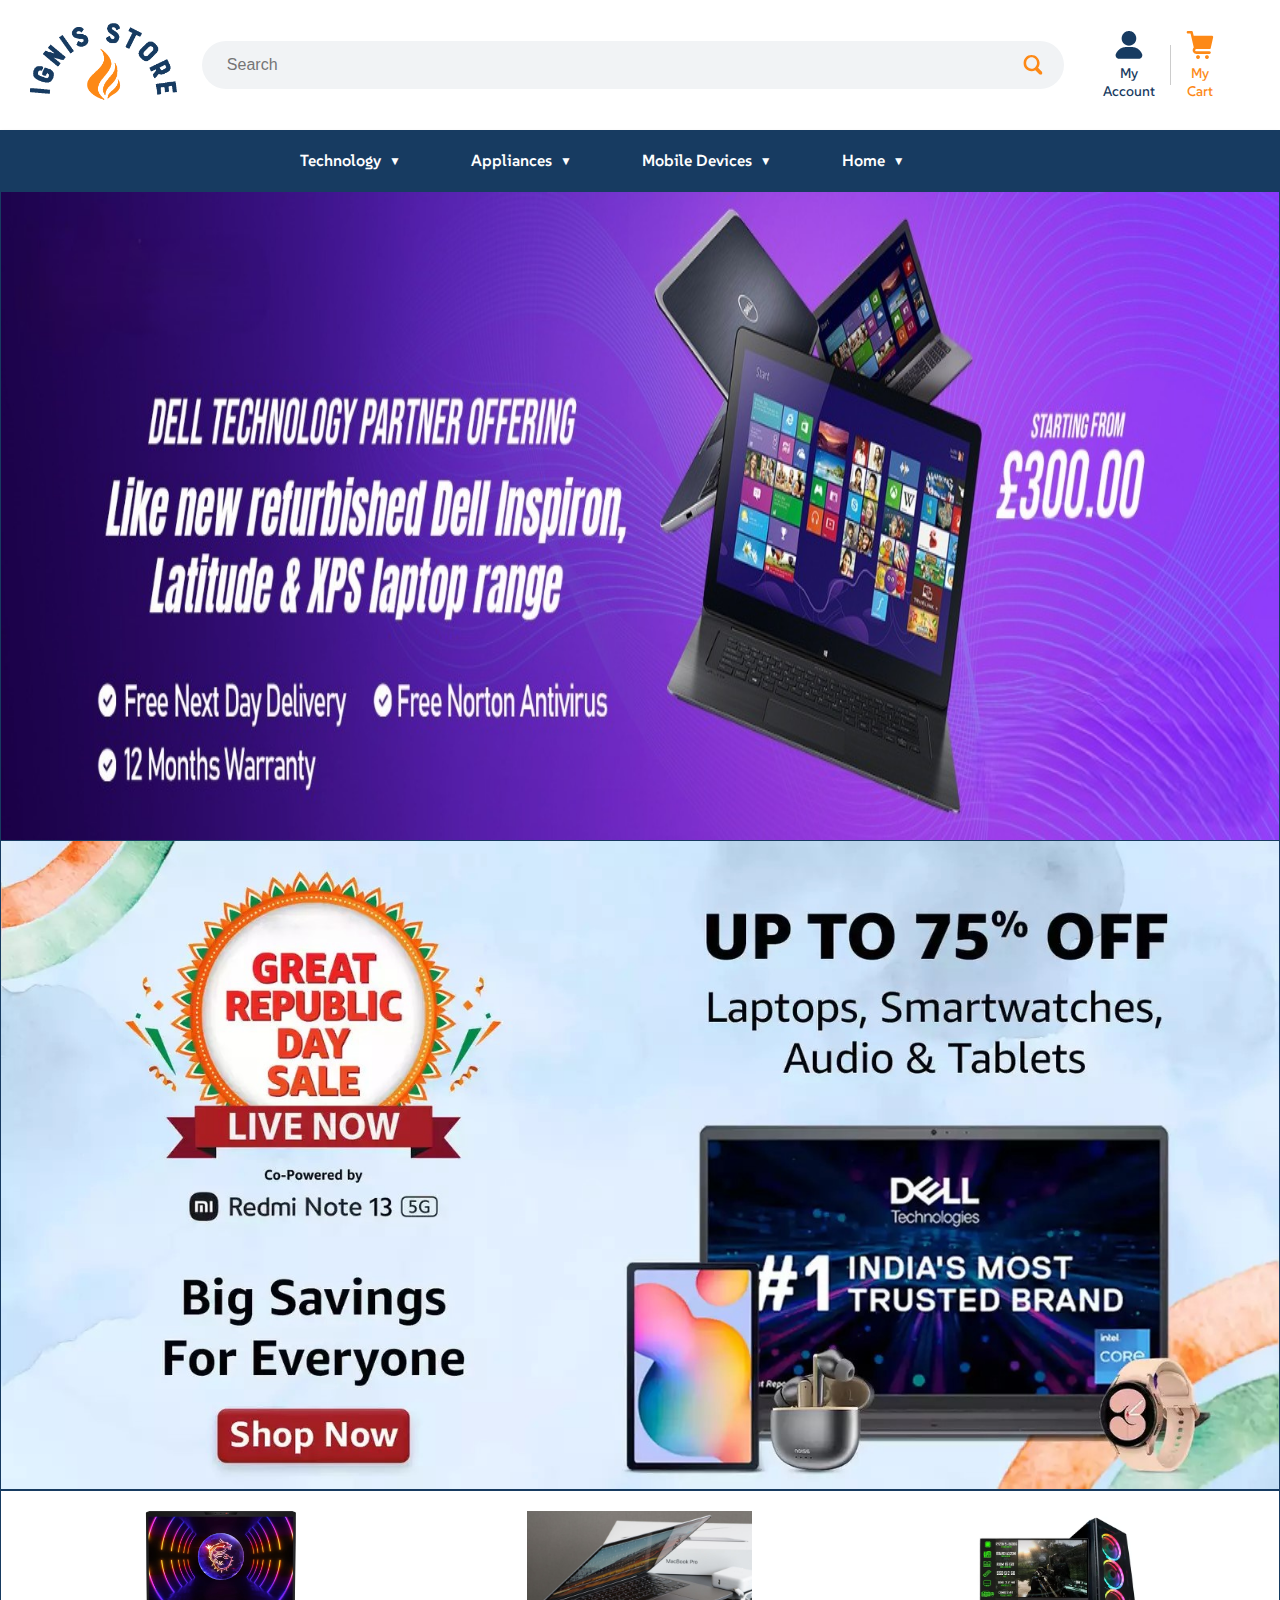
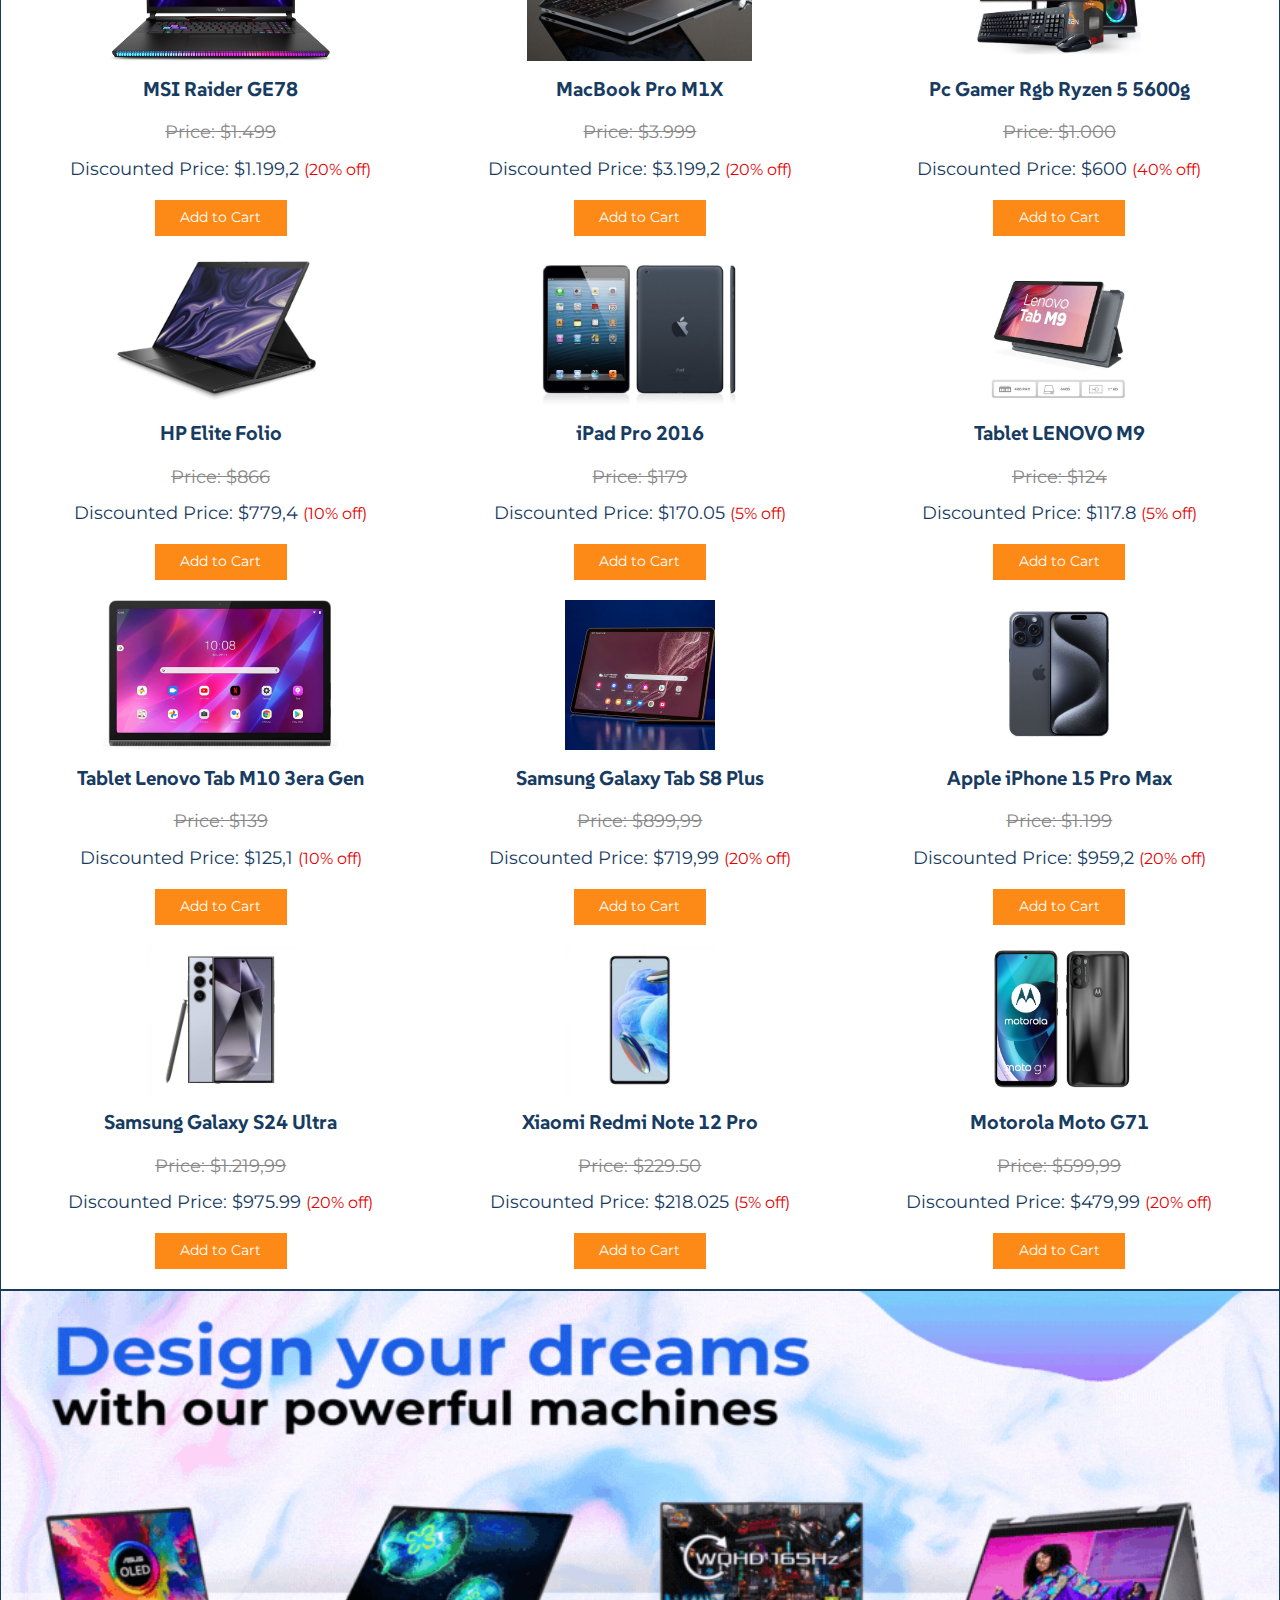
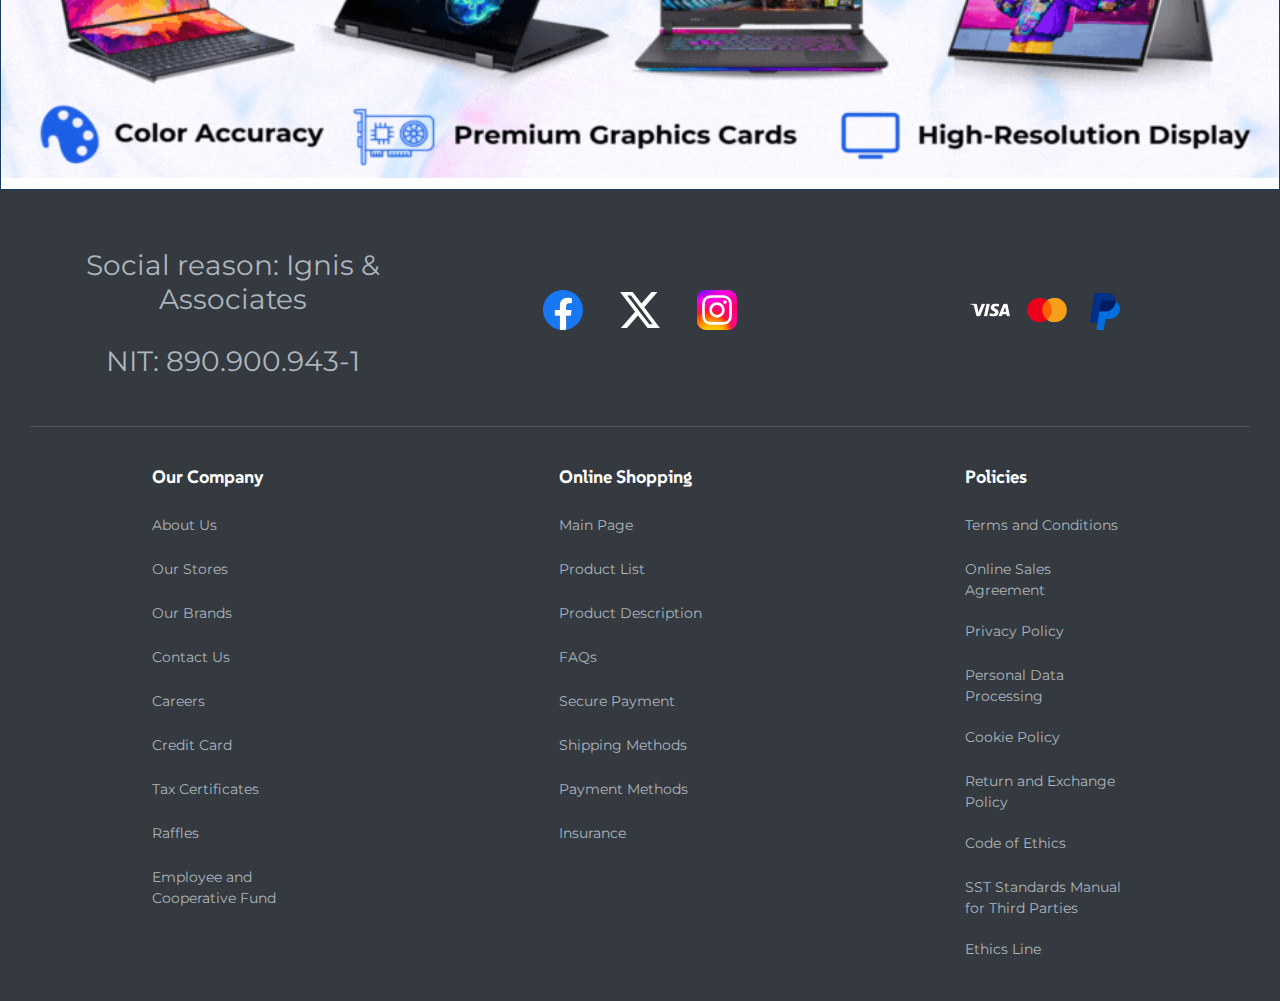
<file: index.html>
<html lang="en">
        <head>
            <meta charset="UTF-8">
            <meta name="viewport" content="width=device-width, initial-scale=1.0">
            <title>Ignis Store</title>
            <link rel="icon" type="image/ico" href="img/Ignis_Store_Logo_ico.ico">
            <link rel="stylesheet" href="styles.css">
        </head>
    <link rel="stylesheet" href="styles.css">
    <body class="home-body">
        <header>
            <div class="header-container">
                <div class="logo">
                    <img src="img\Ignis_Store_Logo.png" alt="Company Logo">
                </div>
                <div class="search-bar">
                    <input type="text" placeholder="Search">
                    <button class="search-button">
                        <img src="img\search_icon.svg" alt="Search">
                    </button>
                </div>
                <div class="account-cart">
                    <a class="account-link">
                        <img src="img\account-icon.svg" alt="My Account">
                        <span>My Account</span>
                    </a>
                    <div class="divider"></div>
                    <a href="cart.html" class="cart-link">
                        <img src="img\cart-icon.svg" alt="Cart">
                        <span>My Cart</span>
                    </a>
                </div>
            </div>
            <nav class="subheader">
                <ul class="menu">
                    <li class="menu-item">
                        <a href="#">Technology</a>
                        <ul class="submenu">
                            <li><a href="plp-technology.html">Computers</a></li>
                            <li><a href="#">Televisions</a></li>
                            <li><a href="#">Audio</a></li>
                            <li><a href="#">Video</a></li>
                            <li><a href="#">Printing</a></li>
                            <li><a href="#">Cameras</a></li>
                        </ul>
                    </li>
                    <li class="menu-item">
                        <a href="#">Appliances</a>
                        <ul class="submenu">
                            <li><a href="#">Air Conditioning</a></li>
                            <li><a href="#">Refrigeration</a></li>
                            <li><a href="#">Washers/Dryers</a></li>
                        </ul>
                    </li>
                    <li class="menu-item">
                        <a href="#">Mobile Devices</a>
                        <ul class="submenu">
                            <li><a href="#">Phones</a></li>
                            <li><a href="plp.html">Tablets</a></li>
                            <li><a href="#">Smartwatches</a></li>
                        </ul>
                    </li>
                    <li class="menu-item">
                        <a href="#">Home</a>
                        <ul class="submenu">
                            <li><a href="#">Living Room</a></li>
                            <li><a href="#">Dining Room</a></li>
                            <li><a href="#">Kitchen</a></li>
                            <li><a href="#">Bathroom</a></li>
                        </ul>
                    </li>
                </ul>
            </nav>
        </header>
        <lp-section class="lp-section-1">
            <img src="img/Discounted_product1.jpg" alt="Discounted_product1">
            <img src="img/Discounted_product2.jpg" alt="Discounted_product2">
        </lp-section>
        <lp-section class="lp-section-2">
            <div class="lp-product">
                <img src="img/MSI_Raider_GE78_Intel_Core_i9.jpg" alt="Product 1">
                <h3>MSI Raider GE78</h3>
                <p class="lp-price">Price: $1.499</p>
                <p class="lp-discounted-price">Discounted Price: $1.199,2 <span class="lp-discount">(20% off)</span></p>
                <lp-button>Add to Cart</lp-button>
            </div>
            <div class="lp-product">
                <img src="img/MacBook Pro M1X.jpg" alt="Product 2">
                <h3>MacBook Pro M1X</h3>
                <p class="lp-price">Price: $3.999</p>
                <p class="lp-discounted-price">Discounted Price: $3.199,2 <span class="lp-discount">(20% off)</span></p>
                <lp-button>Add to Cart</lp-button>
            </div>
            <div class="lp-product">
                <img src="img/Pc_Gamer_Rgb_Ryzen_5_5600g.jpg" alt="Product 3">
                <h3>Pc Gamer Rgb Ryzen 5 5600g</h3>
                <p class="lp-price">Price: $1.000</p>
                <p class="lp-discounted-price">Discounted Price: $600 <span class="lp-discount">(40% off)</span></p>
                <lp-button>Add to Cart</lp-button>
            </div>
            <div class="lp-product">
                <img src="img/HP_Elite_Folio.jpg" alt="Product 4">
                <h3>HP Elite Folio</h3>
                <p class="lp-price">Price: $866</p>
                <p class="lp-discounted-price">Discounted Price: $779,4 <span class="lp-discount">(10% off)</span></p>
                <lp-button>Add to Cart</lp-button>
            </div>
            <div class="lp-product">
                <img src="img/iPad Pro 2016.jpg" alt="Product 5">
                <h3>iPad Pro 2016</h3>
                <p class="lp-price">Price: $179</p>
                <p class="lp-discounted-price">Discounted Price: $170.05 <span class="lp-discount">(5% off)</span></p>
                <lp-button>Add to Cart</lp-button>
            </div>
            <div class="lp-product">
                <img src="img/Tablet_LENOVO_M9.jpg" alt="Product 6">
                <h3>Tablet LENOVO M9</h3>
                <p class="lp-price">Price: $124</p>
                <p class="lp-discounted-price">Discounted Price: $117.8 <span class="lp-discount">(5% off)</span></p>
                <lp-button>Add to Cart</lp-button>
            </div>
            <div class="lp-product">
                <img src="img/Tablet_Lenovo_Tab_M10_3era_Gen.jpg" alt="Product 7">
                <h3>Tablet Lenovo Tab M10 3era Gen</h3>
                <p class="lp-price">Price: $139</p>
                <p class="lp-discounted-price">Discounted Price: $125,1 <span class="lp-discount">(10% off)</span></p>
                <lp-button>Add to Cart</lp-button>
            </div>
            <div class="lp-product">
                <img src="img/Samsung_Galaxy_Tab_S8_Plus.jpg" alt="Product 8">
                <h3>Samsung Galaxy Tab S8 Plus</h3>
                <p class="lp-price">Price: $899,99</p>
                <p class="lp-discounted-price">Discounted Price: $719,99 <span class="lp-discount">(20% off)</span></p>
                <lp-button>Add to Cart</lp-button>
            </div>
            <div class="lp-product">
                <img src="img/Apple_iPhone_15_Pro_Max.jpg" alt="Product 9">
                <h3>Apple iPhone 15 Pro Max</h3>
                <p class="lp-price">Price: $1.199</p>
                <p class="lp-discounted-price">Discounted Price: $959,2 <span class="lp-discount">(20% off)</span></p>
                <lp-button>Add to Cart</lp-button>
            </div>
            <div class="lp-product">
                <img src="img/Samsung_Galaxy_S24_Ultra.jpg" alt="Product 10">
                <h3>Samsung Galaxy S24 Ultra</h3>
                <p class="lp-price">Price: $1.219,99</p>
                <p class="lp-discounted-price">Discounted Price: $975.99 <span class="lp-discount">(20% off)</span></p>
                <lp-button>Add to Cart</lp-button>
            </div>
            <div class="lp-product">
                <img src="img/Xiaomi_Redmi_Note_12_Pro.jpg" alt="Product 11">
                <h3>Xiaomi Redmi Note 12 Pro</h3>
                <p class="lp-price">Price: $229.50</p>
                <p class="lp-discounted-price">Discounted Price: $218.025 <span class="lp-discount">(5% off)</span></p>
                <lp-button>Add to Cart</lp-button>
            </div>
            <div class="lp-product">
                <img src="img/Motorola_Moto_G71.jpg" alt="Product 12">
                <h3>Motorola Moto G71</h3>
                <p class="lp-price">Price: $599,99</p>
                <p class="lp-discounted-price">Discounted Price: $479,99 <span class="lp-discount">(20% off)</span></p>
                <lp-button>Add to Cart</lp-button>
            </div>
        </lp-section>
        <lp-section class="lp-section-3"> 
            <img src="img/Section3_banner.gif" alt="Banner">
        </lp-section>
        <footer>
            <div class="footer-top">
                <div class="footer-left">
                    <p>Social reason: Ignis & Associates</p>
                    <p>NIT: 890.900.943-1</p>
                </div>
                <div class="footer-center">
                    <a href="#"><img src="img/facebook-logo.svg" alt="Facebook"></a>
                    <a href="#"><img src="img/twitter-logo.svg" alt="Twitter"></a>
                    <a href="#"><img src="img/instagram-logo.svg" alt="Instagram"></a>
                </div>
                <div class="footer-right">
                    <img src="img\visa-logo.svg" alt="Visa">
                    <img src="img\mastercard-logo.svg" alt="Mastercard">
                    <img src="img\paypal-logo.svg" alt="PayPal">
                </div>
            </div>
            <div class="footer-bottom">
                <div class="footer-column">
                    <h3 class="footer-title">Our Company</h3>
                    <ul>
                        <li><a href="#">About Us</a></li>
                        <li><a href="#">Our Stores</a></li>
                        <li><a href="#">Our Brands</a></li>
                        <li><a href="#">Contact Us</a></li>
                        <li><a href="#">Careers</a></li>
                        <li><a href="#">Credit Card</a></li>
                        <li><a href="#">Tax Certificates</a></li>
                        <li><a href="#">Raffles</a></li>
                        <li><a href="#">Employee and Cooperative Fund</a></li>
                    </ul>
                </div>
                <div class="footer-column">
                    <h3 class="footer-title">Online Shopping</h3>
                    <ul>
                        <li><a href="index.html">Main Page</a></li>
                        <li><a href="plp.html">Product List</a></li>
                        <li><a href="pdp.html">Product Description</a></li>
                        <li><a href="#">FAQs</a></li>
                        <li><a href="#">Secure Payment</a></li>
                        <li><a href="#">Shipping Methods</a></li>
                        <li><a href="#">Payment Methods</a></li>
                        <li><a href="#">Insurance</a></li>
                    </ul>
                </div>
                <div class="footer-column">
                    <h3 class="footer-title">Policies</h3>
                    <ul>
                        <li><a href="#">Terms and Conditions</a></li>
                        <li><a href="#">Online Sales Agreement</a></li>
                        <li><a href="#">Privacy Policy</a></li>
                        <li><a href="#">Personal Data Processing</a></li>
                        <li><a href="#">Cookie Policy</a></li>
                        <li><a href="#">Return and Exchange Policy</a></li>
                        <li><a href="#">Code of Ethics</a></li>
                        <li><a href="#">SST Standards Manual for Third Parties</a></li>
                        <li><a href="#">Ethics Line</a></li>
                    </ul>
                </div>
            </div>
        </footer>
    </body>
    
</html>
</file>
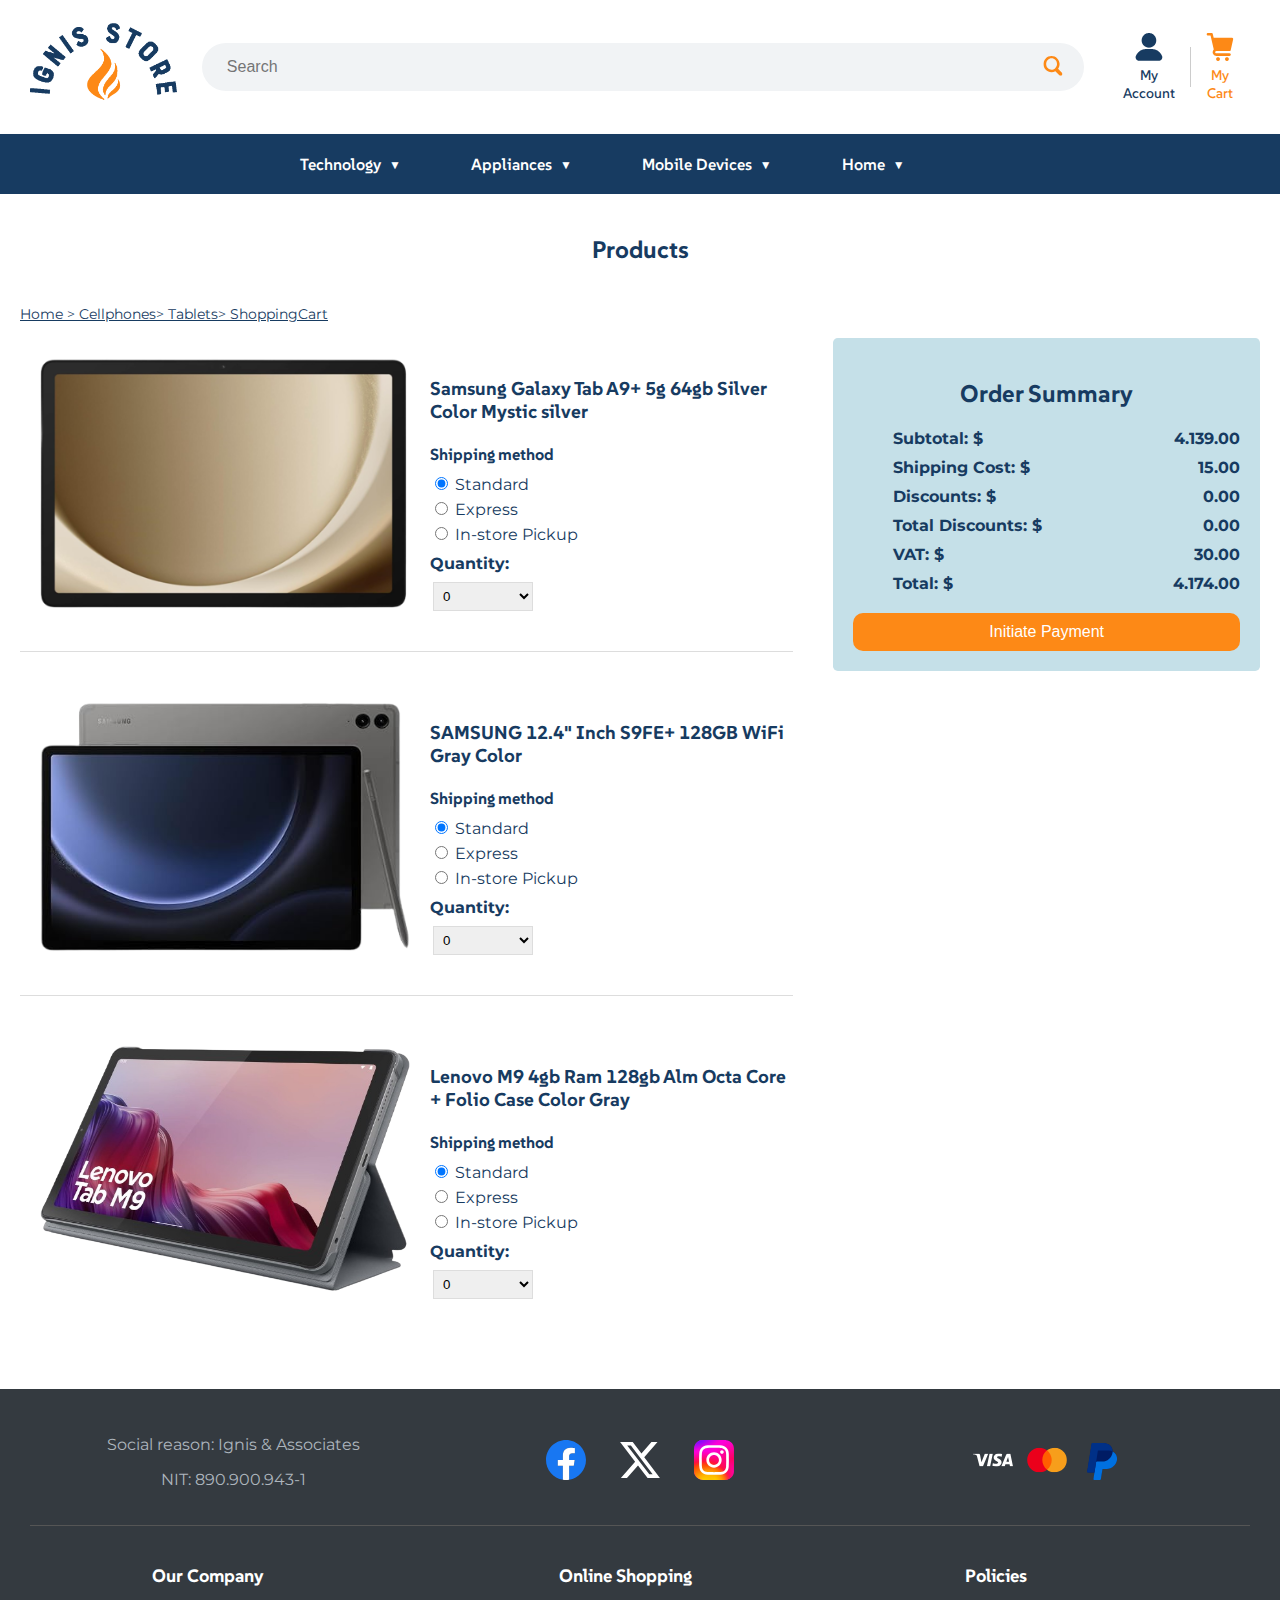
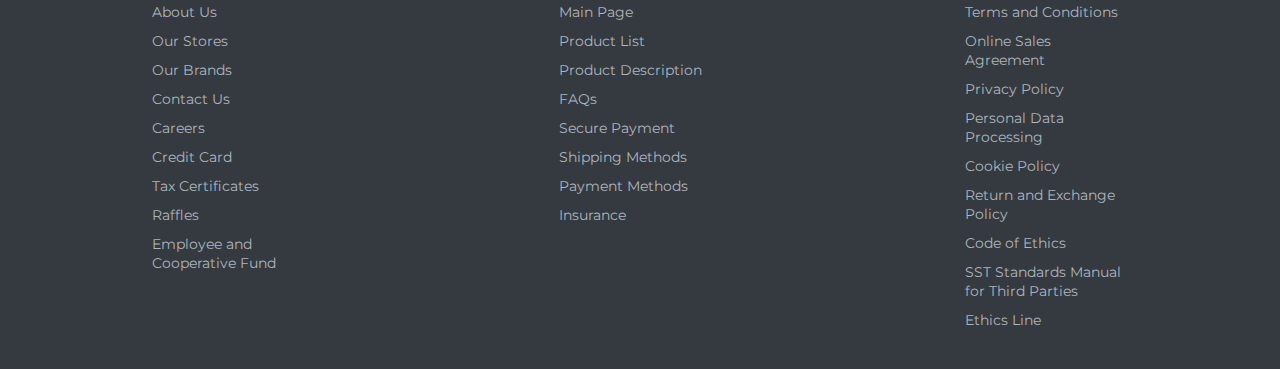
<file: cart.html>
<!DOCTYPE html>
<html lang="en">
<head>
    <meta charset="UTF-8">
    <meta name="viewport" content="width=device-width, initial-scale=1.0">
    <title>Check Out</title>
    <link rel="stylesheet" href="styles.css">
</head>
<body class="body-SC">

    <div class="header-body">
        <header>
            <div class="header-container">
                <div class="logo">
                    <img src="img\Ignis_Store_Logo.png" alt="Company Logo">
                </div>
                <div class="search-bar">
                    <input type="text" placeholder="Search">
                    <button class="search-button">
                        <img src="img\search_icon.svg" alt="Search">
                    </button>
                </div>
                <div class="account-cart">
                    <a class="account-link">
                        <img src="img\account-icon.svg" alt="My Account">
                        <span>My Account</span>
                    </a>
                    <div class="divider"></div>
                    <a href="cart.html" class="cart-link">
                        <img src="img\cart-icon.svg" alt="Cart">
                        <span>My Cart</span>
                    </a>
                </div>
            </div>
            <nav class="subheader">
                <ul class="menu">
                    <li class="menu-item">
                        <a href="#">Technology</a>
                        <ul class="submenu">
                            <li><a href="plp-technology.html">Computers</a></li>
                            <li><a href="#">Televisions</a></li>
                            <li><a href="#">Audio</a></li>
                            <li><a href="#">Video</a></li>
                            <li><a href="#">Printing</a></li>
                            <li><a href="#">Cameras</a></li>
                        </ul>
                    </li>
                    <li class="menu-item">
                        <a href="#">Appliances</a>
                        <ul class="submenu">
                            <li><a href="#">Air Conditioning</a></li>
                            <li><a href="#">Refrigeration</a></li>
                            <li><a href="#">Washers/Dryers</a></li>
                        </ul>
                    </li>
                    <li class="menu-item">
                        <a href="#">Mobile Devices</a>
                        <ul class="submenu">
                            <li><a href="#">Phones</a></li>
                            <li><a href="plp.html">Tablets</a></li>
                            <li><a href="#">Smartwatches</a></li>
                        </ul>
                    </li>
                    <li class="menu-item">
                        <a href="#">Home</a>
                        <ul class="submenu">
                            <li><a href="#">Living Room</a></li>
                            <li><a href="#">Dining Room</a></li>
                            <li><a href="#">Kitchen</a></li>
                            <li><a href="#">Bathroom</a></li>
                        </ul>
                    </li>
                </ul>
            </nav>
        </header>
    
      
    </div>
    



    <main class="main-sc">
        <h2>Products</h2>
        <nav class="breadcrumb">
            Home &gt; Cellphones&gt; Tablets&gt; ShoppingCart
        </nav>

        
        <div class="container-sc">
            <div class="product-list-sc">
                <div class="product-item-sc">
                    <div class="title-img-product-sc">
                        <img src="img/rp1.png" alt="Product 1" class="product-image-sc">
                    </div>
                    
                    <div class="product-details-sc"> 
                        <div class="shipping-method">
                            <h3>Samsung Galaxy Tab A9+ 5g 64gb Silver Color Mystic silver</h3>
                            <h4>Shipping method</h4>
                            <label><input type="radio" name="shipping1" value="standard" checked> Standard</label>
                            <label><input type="radio" name="shipping1" value="express"> Express</label>
                            <label><input type="radio" name="shipping1" value="pickup"> In-store Pickup</label>
                        </div>
    
                        <label for="quantity1" style="font-weight: bold;">Quantity:</label>
                        <select id="quantity1" name="quantity1">
                            <option value="0">0</option>
                            <option value="1">1</option>
                            <option value="2">2</option>
                            <option value="3">3</option>
                            <option value="4">4</option>
                            <option value="5">5</option>
                            <option value="6">6</option>
                            <option value="7">7</option>
                            <option value="8">8</option>
                            <option value="9">9</option>
                        </select>
                    </div>
                </div>
                <!-- second item -->
                <div class="product-item-sc">
    
                    <div class="title-img-product-sc">
                        
                        <img src="img/rp2.png" alt="Product 2" class="product-image-sc">
                    </div>
                    
                    <div class="product-details-sc">
                        <div class="shipping-method">
                            <h3>SAMSUNG 12.4" Inch S9FE+ 128GB WiFi Gray Color</h3>
                        
                            <h4>Shipping method</h4>
                            <label><input type="radio" name="shipping2" value="standard" checked> Standard</label>
                            <label><input type="radio" name="shipping2" value="express"> Express</label>
                            <label><input type="radio" name="shipping2" value="pickup"> In-store Pickup</label>
                        </div>
                        <label for="quantity2" style="font-weight: bold;">Quantity:</label>
                        <select id="quantity2" name="quantity2">
                            <option value="0">0</option>
                            <option value="1">1</option>
                            <option value="2">2</option>
                            <option value="3">3</option>
                            <option value="4">4</option>
                            <option value="5">5</option>
                            <option value="6">6</option>
                            <option value="7">7</option>
                            <option value="8">8</option>
                            <option value="9">9</option>
                        </select>
                    </div>
                </div>
                <!-- third item -->
                <div class="product-item-sc">
    
                    <div class="title-img-product-sc">
                       
                        <img src="img/rp3.png" alt="Product 3" class="product-image-sc">
                    </div>
                    <div class="product-details-sc">
                        <div class="shipping-method">
                            <h3>Lenovo M9 4gb Ram 128gb Alm Octa Core + Folio Case Color Gray</h3>
                            
                            <h4>Shipping method</h4>
                            <label><input type="radio" name="shipping3" value="standard" checked> Standard</label>
                            <label><input type="radio" name="shipping3" value="express"> Express</label>
                            <label><input type="radio" name="shipping3" value="pickup"> In-store Pickup</label>
                        </div>
                        <label for="quantity3" style="font-weight: bold;" >Quantity:</label>
                        <select id="quantity3" name="quantity3">
                            <option value="0">0</option>
                            <option value="1">1</option>
                            <option value="2">2</option>
                            <option value="3">3</option>
                            <option value="4">4</option>
                            <option value="5">5</option>
                            <option value="6">6</option>
                            <option value="7">7</option>
                            <option value="8">8</option>
                            <option value="9">9</option>
                        </select>
                    </div>
                </div>
            </div>
            <div class="order-summary">
                <h2>Order Summary</h2>
                <ul>
                    <li>Subtotal: $<span id="subtotal">4.139.00</span></li>
                    <li>Shipping Cost: $<span id="shipping">15.00</span></li>
                    <li>Discounts: $<span id="discounts">0.00</span></li>
                    <li>Total Discounts: $<span id="total-discounts">0.00</span></li>
                    <li>VAT: $<span id="tax">30.00</span></li>
                    <li>Total: $<span id="total">4.174.00</span></li>
                </ul>
                <button id="initiate-payment">Initiate Payment</button>
            </div>
        </div>
    </main>
    


    <footer>
        <div class="footer-top">
            <div class="footer-left">
                <p>Social reason: Ignis & Associates</p>
                <p>NIT: 890.900.943-1</p>
            </div>
            <div class="footer-center">
                <a href="#"><img src="img/facebook-logo.svg" alt="Facebook"></a>
                <a href="#"><img src="img/twitter-logo.svg" alt="Twitter"></a>
                <a href="#"><img src="img/instagram-logo.svg" alt="Instagram"></a>
            </div>
            <div class="footer-right">
                <img src="img\visa-logo.svg" alt="Visa">
                <img src="img\mastercard-logo.svg" alt="Mastercard">
                <img src="img\paypal-logo.svg" alt="PayPal">
            </div>
        </div>
        <div class="footer-bottom">
            <div class="footer-column">
                <h3 class="footer-title">Our Company</h3>
                <ul>
                    <li><a href="#">About Us</a></li>
                    <li><a href="#">Our Stores</a></li>
                    <li><a href="#">Our Brands</a></li>
                    <li><a href="#">Contact Us</a></li>
                    <li><a href="#">Careers</a></li>
                    <li><a href="#">Credit Card</a></li>
                    <li><a href="#">Tax Certificates</a></li>
                    <li><a href="#">Raffles</a></li>
                    <li><a href="#">Employee and Cooperative Fund</a></li>
                </ul>
            </div>
            <div class="footer-column">
                <h3 class="footer-title">Online Shopping</h3>
                <ul>
                    <li><a href="index.html">Main Page</a></li>
                    <li><a href="plp.html">Product List</a></li>
                    <li><a href="pdp.html">Product Description</a></li>
                    <li><a href="#">FAQs</a></li>
                    <li><a href="#">Secure Payment</a></li>
                    <li><a href="#">Shipping Methods</a></li>
                    <li><a href="#">Payment Methods</a></li>
                    <li><a href="#">Insurance</a></li>
                </ul>
            </div>
            <div class="footer-column">
                <h3 class="footer-title">Policies</h3>
                <ul>
                    <li><a href="#">Terms and Conditions</a></li>
                    <li><a href="#">Online Sales Agreement</a></li>
                    <li><a href="#">Privacy Policy</a></li>
                    <li><a href="#">Personal Data Processing</a></li>
                    <li><a href="#">Cookie Policy</a></li>
                    <li><a href="#">Return and Exchange Policy</a></li>
                    <li><a href="#">Code of Ethics</a></li>
                    <li><a href="#">SST Standards Manual for Third Parties</a></li>
                    <li><a href="#">Ethics Line</a></li>
                </ul>
            </div>
        </div>
    </footer>
</body>
</html>
</file>
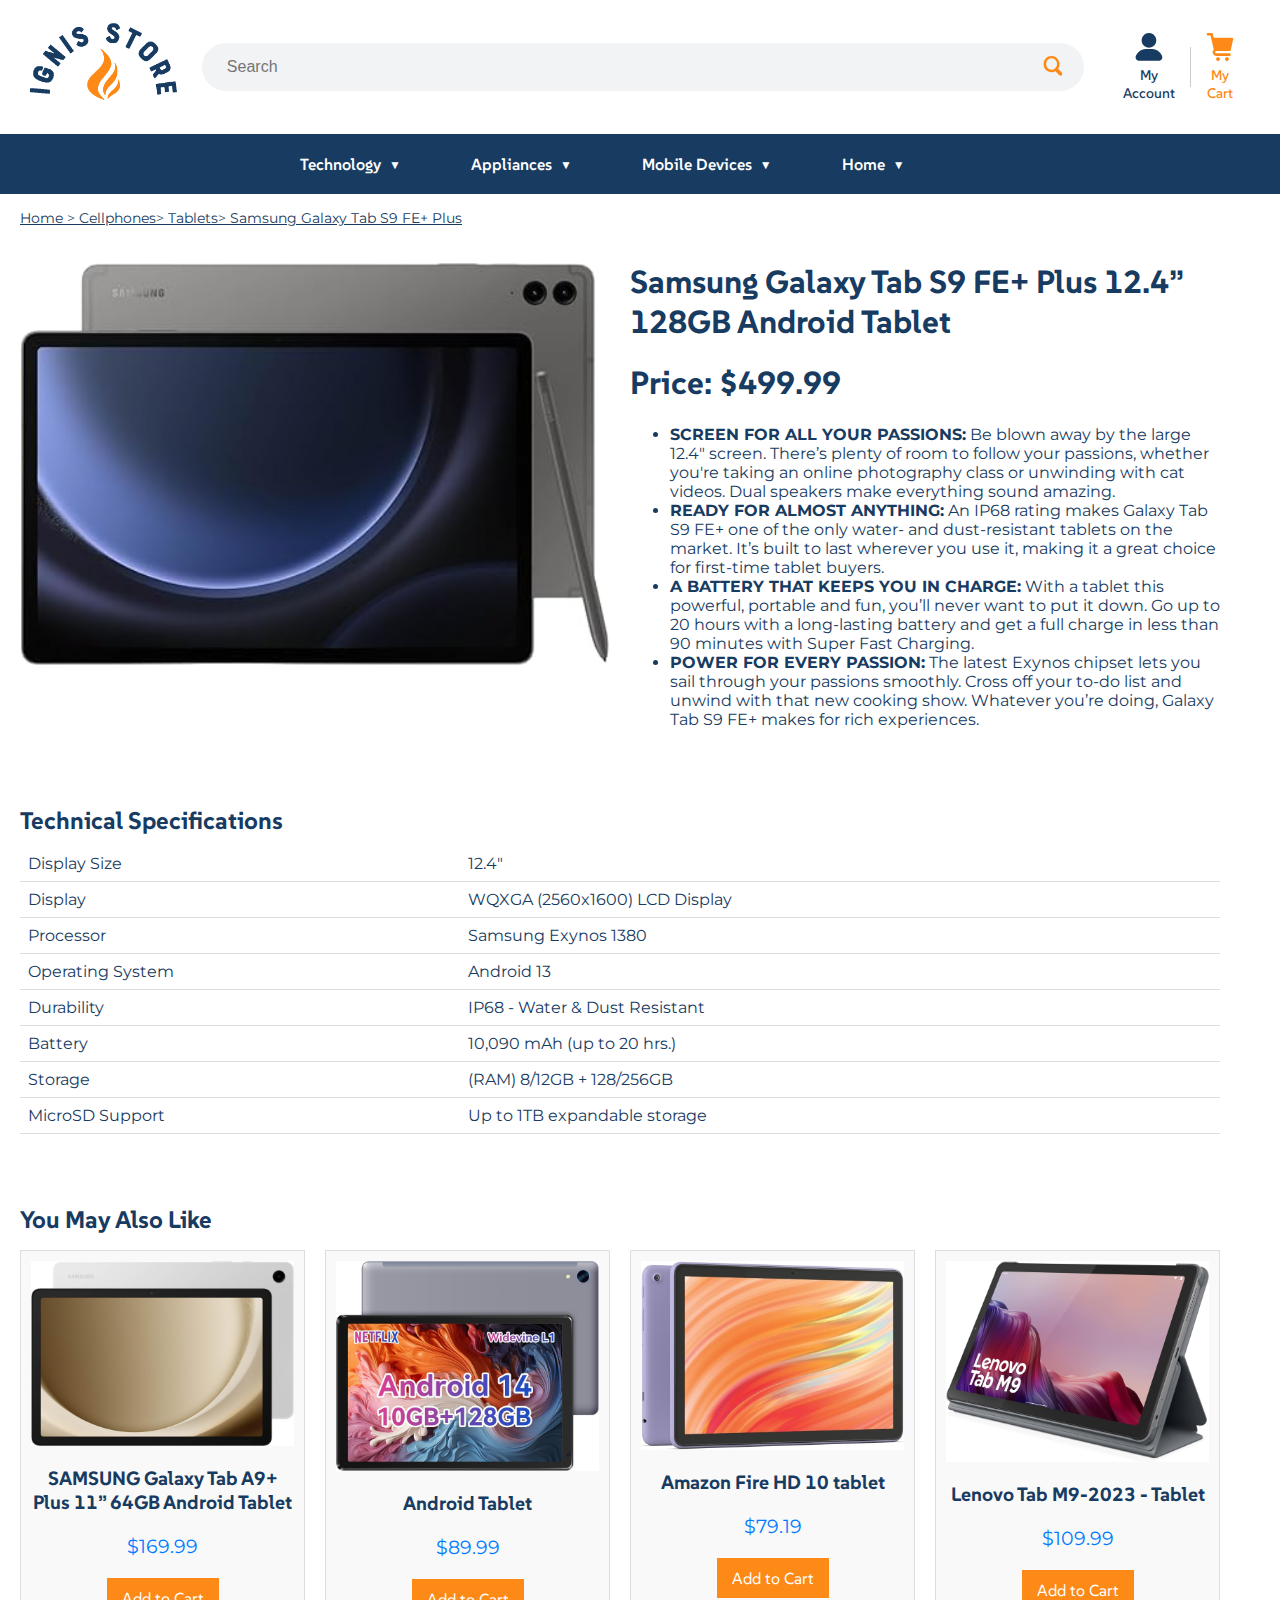
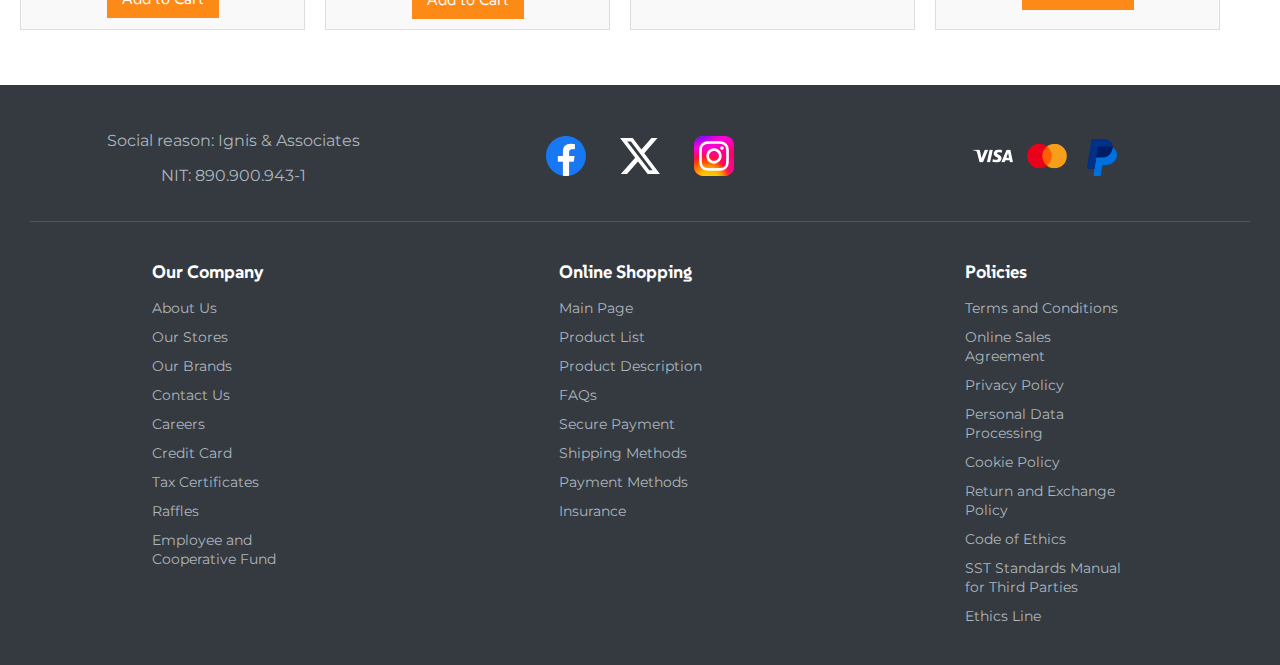
<file: pdp.html>
<!DOCTYPE html>
<html lang="en">
<head>
    <meta charset="UTF-8">
    <meta name="viewport" content="width=device-width, initial-scale=1.0">
    <title>Product Description Page (PDP)</title>
    <link rel="stylesheet" href="styles.css">
</head>
<body class="header-body">
    <header>
        <div class="header-container">
            <div class="logo">
                <img src="img\Ignis_Store_Logo.png" alt="Company Logo">
            </div>
            <div class="search-bar">
                <input type="text" placeholder="Search">
                <button class="search-button">
                    <img src="img\search_icon.svg" alt="Search">
                </button>
            </div>
            <div class="account-cart">
                <a class="account-link">
                    <img src="img\account-icon.svg" alt="My Account">
                    <span>My Account</span>
                </a>
                <div class="divider"></div>
                <a href="cart.html" class="cart-link">
                    <img src="img\cart-icon.svg" alt="Cart">
                    <span>My Cart</span>
                </a>
            </div>
        </div>
        <nav class="subheader">
            <ul class="menu">
                <li class="menu-item">
                    <a href="#">Technology</a>
                    <ul class="submenu">
                        <li><a href="plp-technology.html">Computers</a></li>
                        <li><a href="#">Televisions</a></li>
                        <li><a href="#">Audio</a></li>
                        <li><a href="#">Video</a></li>
                        <li><a href="#">Printing</a></li>
                        <li><a href="#">Cameras</a></li>
                    </ul>
                </li>
                <li class="menu-item">
                    <a href="#">Appliances</a>
                    <ul class="submenu">
                        <li><a href="#">Air Conditioning</a></li>
                        <li><a href="#">Refrigeration</a></li>
                        <li><a href="#">Washers/Dryers</a></li>
                    </ul>
                </li>
                <li class="menu-item">
                    <a href="#">Mobile Devices</a>
                    <ul class="submenu">
                        <li><a href="#">Phones</a></li>
                        <li><a href="plp.html">Tablets</a></li>
                        <li><a href="#">Smartwatches</a></li>
                    </ul>
                </li>
                <li class="menu-item">
                    <a href="#">Home</a>
                    <ul class="submenu">
                        <li><a href="#">Living Room</a></li>
                        <li><a href="#">Dining Room</a></li>
                        <li><a href="#">Kitchen</a></li>
                        <li><a href="#">Bathroom</a></li>
                    </ul>
                </li>
            </ul>
        </nav>
    </header>
    <body-pdp>
        <main>
            <main-pdp>
                <nav class="breadcrumb">
                    Home &gt; Cellphones&gt; Tablets&gt; Samsung Galaxy Tab S9 FE+ Plus
                </nav>
        
                <section class="product-info">
                    <img src="img\samsung.jpg" alt="Product Image">
                    <section class="product-details">
                        <h1>Samsung Galaxy Tab S9 FE+ Plus 12.4” 128GB Android Tablet</h1>
                        <h1>Price: $499.99</h1>
                        <ul>
                            <li><strong>SCREEN FOR ALL YOUR PASSIONS:</strong> Be blown away by the large 12.4" screen. There’s plenty of room to follow your passions, whether you're taking an online photography class or unwinding with cat videos. Dual speakers make everything sound amazing.</li>
                            <li><strong>READY FOR ALMOST ANYTHING:</strong> An IP68 rating makes Galaxy Tab S9 FE+ one of the only water- and dust-resistant tablets on the market. It’s built to last wherever you use it, making it a great choice for first-time tablet buyers.</li>
                            <li><strong>A BATTERY THAT KEEPS YOU IN CHARGE:</strong> With a tablet this powerful, portable and fun, you’ll never want to put it down. Go up to 20 hours with a long-lasting battery and get a full charge in less than 90 minutes with Super Fast Charging.</li>
                            <li><strong>POWER FOR EVERY PASSION:</strong> The latest Exynos chipset lets you sail through your passions smoothly. Cross off your to-do list and unwind with that new cooking show. Whatever you’re doing, Galaxy Tab S9 FE+ makes for rich experiences.</li>
                            </ul>
                    </section>
                </section>
        
                <section class="specifications">
                    <h2>Technical Specifications</h2>
                    <table>
                        <tr>
                            <td>Display Size</td>
                            <td>12.4"</td>
                        </tr>
                        <tr>
                            <td>Display</td>
                            <td>WQXGA (2560x1600) LCD Display</td>
                        </tr>
                        <tr>
                            <td>Processor</td>
                            <td>Samsung Exynos 1380</td>
                        </tr>
                        <tr>
                            <td>Operating System</td>
                            <td>Android 13</td>
                        </tr>
                        <tr>
                            <td>Durability</td>
                            <td>IP68 - Water & Dust Resistant	</td>
                        </tr>
                        <tr>
                            <td>Battery</td>
                            <td>10,090 mAh (up to 20 hrs.)</td>
                        </tr>
                        <tr>
                            <td>Storage</td>
                            <td>(RAM) 8/12GB + 128/256GB</td>
                        </tr>
                        <tr>
                            <td>MicroSD Support</td>
                            <td>Up to 1TB expandable storage</td>
                        </tr>
                    </table>
                </section>
        
                <section class="related-products">
                    <h2>You May Also Like</h2>
                    <div class="product-list">
                        <article class="product">
                            <img src="img\rp1.jpg" alt="Related Product 1">
                            <h3>SAMSUNG Galaxy Tab A9+ Plus 11” 64GB Android Tablet</h3>
                            <p class="price">
                                <span class="original-price">$169.99</span>
                            </p>
                            <button>Add to Cart</button>
                        </article>
                        <article class="product">
                            <img src="img\rp2.jpg" alt="Related Product 2">
                            <h3>Android Tablet</h3>
                            <p class="price">
                                <span class="original-price">$89.99</span>
                            </p>
                            <button>Add to Cart</button>
                        </article>
                        <article class="product">
                            <img src="img\rp3.jpg" alt="Related Product 3">
                            <h3>Amazon Fire HD 10 tablet</h3>
                            <p class="price">
                                <span class="original-price">$79.19</span>
                            </p>
                            <button>Add to Cart</button>
                        </article>
                        <article class="product">
                            <img src="img\rp4.jpg" alt="Related Product 4">
                            <h3>Lenovo Tab M9-2023 - Tablet</h3>
                            <p class="price">
                                <span class="original-price">$109.99</span>
                            </p>
                            <button>Add to Cart</button>
                        </article>
                        
                    </div>
                </section>
            </main-pdp> 
        </main>
        <footer>
            <div class="footer-top">
                <div class="footer-left">
                    <p>Social reason: Ignis & Associates</p>
                    <p>NIT: 890.900.943-1</p>
                </div>
                <div class="footer-center">
                    <a href="#"><img src="img/facebook-logo.svg" alt="Facebook"></a>
                    <a href="#"><img src="img/twitter-logo.svg" alt="Twitter"></a>
                    <a href="#"><img src="img/instagram-logo.svg" alt="Instagram"></a>
                </div>
                <div class="footer-right">
                    <img src="img\visa-logo.svg" alt="Visa">
                    <img src="img\mastercard-logo.svg" alt="Mastercard">
                    <img src="img\paypal-logo.svg" alt="PayPal">
                </div>
            </div>
            <div class="footer-bottom">
                <div class="footer-column">
                    <h3 class="footer-title">Our Company</h3>
                    <ul>
                        <li><a href="#">About Us</a></li>
                        <li><a href="#">Our Stores</a></li>
                        <li><a href="#">Our Brands</a></li>
                        <li><a href="#">Contact Us</a></li>
                        <li><a href="#">Careers</a></li>
                        <li><a href="#">Credit Card</a></li>
                        <li><a href="#">Tax Certificates</a></li>
                        <li><a href="#">Raffles</a></li>
                        <li><a href="#">Employee and Cooperative Fund</a></li>
                    </ul>
                </div>
                <div class="footer-column">
                    <h3 class="footer-title">Online Shopping</h3>
                    <ul>
                        <li><a href="index.html">Main Page</a></li>
                        <li><a href="plp.html">Product List</a></li>
                        <li><a href="pdp.html">Product Description</a></li>
                        <li><a href="#">FAQs</a></li>
                        <li><a href="#">Secure Payment</a></li>
                        <li><a href="#">Shipping Methods</a></li>
                        <li><a href="#">Payment Methods</a></li>
                        <li><a href="#">Insurance</a></li>
                    </ul>
                </div>
                <div class="footer-column">
                    <h3 class="footer-title">Policies</h3>
                    <ul>
                        <li><a href="#">Terms and Conditions</a></li>
                        <li><a href="#">Online Sales Agreement</a></li>
                        <li><a href="#">Privacy Policy</a></li>
                        <li><a href="#">Personal Data Processing</a></li>
                        <li><a href="#">Cookie Policy</a></li>
                        <li><a href="#">Return and Exchange Policy</a></li>
                        <li><a href="#">Code of Ethics</a></li>
                        <li><a href="#">SST Standards Manual for Third Parties</a></li>
                        <li><a href="#">Ethics Line</a></li>
                    </ul>
                </div>
            </div>
        </footer>
    </body-pdp>
</body>
</html>
</file>
<file: styles.css>
/* Importing the fonts */
@import url('https://fonts.googleapis.com/css2?family=Montserrat:ital,wght@0,100..900;1,100..900&display=swap');
@import url('https://fonts.googleapis.com/css2?family=SUSE:wght@100..800&display=swap');

/* General styles */
body.plp{
    font-family: "Montserrat", sans-serif;
    background-color: #f4f6f9;
    color: #333;
    margin: 0;
    padding: 0;
}

h1,h2,h3,h4,h5,h6{
    font-family: "SUSE", sans-serif;
}

/* Header styles */

.home-body { 
    font-family: "Montserrat", sans-serif;
    font-size: 28px;
    display:grid;
    grid-template-columns: 200px 460px 1fr 1fr 1fr;
    grid-template-rows: 1fr 1300px 1400px 500px 1fr;
    margin: 0;
    padding: 0;
    box-sizing: border-box;
    min-height: 100vh;
    color: #173B61;
}

header {
    grid-column: 1/6;
    grid-row: 1/2;
    font-family: 'Montserrat', sans-serif;
    margin: 0;
    padding: 0;
    background-color: #f4f6f9;
    color: #333;
}

/* Header styles */

.header-body {
    margin: 0;
    padding: 0;
    background-color: #f4f6f9;
    color: #333;
}

.header-container {
    display: flex;
    justify-content: space-between;
    align-items: center;
    padding: 15px 30px;
    background-color: #fff;
    box-shadow: 0 2px 4px rgba(0, 0, 0, 0.1);
}

.logo {
    margin-left: 0px;
}

.logo img {
    height: 100px;
}

.search-bar {
    display: flex;
    align-items: center;
    background-color: #f1f3f5;
    margin: 2%;
    border-radius: 25px;
    padding: 5px 15px;
}

.search-bar input[type="text"] {
    border: none;
    background: transparent;
    padding: 10px;
    font-size: 16px;
    width: 800px;
    outline: none;
    color: #173b61;

}

.search-button {
    border: none;
    background: transparent;
}

.search-button img {
    width: 20px;
    height: 20px;
    cursor: pointer;
    background: #f1f3f5;
}

.account-cart {
    display: flex;
    align-items: center;    
    margin: 0;
    margin-right: 250px;
}

.account-cart a {
    text-decoration: none;
    color: #173b61;
    text-align: center;
    display: flex;
    flex-direction: column;
    align-items: center;
    margin: 0 15px;
    font-family: 'SUSE', sans-serif;
}

.account-cart.account-link {
    margin-left: 0px;
}

.account-cart img {
    width: 28px;
    height: 28px;
    margin-bottom: 5px;
}

.account-cart span {
    font-size: 14px;
    font-weight: 500;
}

.cart-link span{
    color: #fd8916;
}

.divider {
    width: 1px;
    height: 40px;
    background-color: #ccc;
}

/* Subheader styles */
.subheader {
    background-color: #173b61;
    padding: 0 30px;
    box-shadow: 0 2px 4px rgba(0, 0, 0, 0.1);
    padding-left: 265px;
}

.menu {
    display: flex;
    margin: 0;
    padding: 0;
    list-style: none;
    height: 60px;
    align-items: center;
}

.menu-item {
    position: relative;
    margin: 0 0;
}

.menu-item a {
    display: flex;
    align-items: center;
    height: 100%;
    padding: 20px 35px;
    text-decoration: none;
    color: #fff;
    font-family: 'SUSE', sans-serif;
    font-weight: 600;
    font-size: 16px;
    transition: background-color 0.3s, color 0.3s;
}

.menu-item:hover {
    background: white;
}

.menu-item:hover a,
.menu-item:focus-within a {
    background: white;
    color: #173b61;
}

.submenu {
    display: none;
    position: absolute;
    top: 100%;
    left: 0;
    background-color: #fff;
    padding: 15px 20px;
    border-radius: 5px;
    box-shadow: 0 8px 16px rgba(0, 0, 0, 0.2);
    list-style: none;
    margin: 0px 0 0 0;
    min-width: 200px;
    z-index: 1000;
    opacity: 0;
    visibility: hidden;
    transform: translateY(-20px);
    transition: all 0.3s ease-in-out;
}

.menu-item:hover .submenu,
.menu-item:focus-within .submenu {
    display: block;
    opacity: 1;
    visibility: visible;
    transform: translateY(0);
}

.submenu li {
    margin: 10px 0;
}

.submenu li a {
    text-decoration: none;
    color: #333;
    font-weight: 500;
    font-size: 14px;
    transition: color 0.2s;
}

.submenu li a:hover {
    color: #007bff;
}

/* Optional: Adding arrow indicator for submenu */
.menu-item > a::after {
    content: '▼';
    margin-left: 8px;
    font-size: 12px;
    transition: transform 0.3s;
}

.menu-item:hover > a::after,
.menu-item:focus-within > a::after {
    transform: rotate(360deg);
}


lp-section {
    border: 1px solid #173B61;
    text-align: center;
}

.lp-section-1 {
    grid-column: 1/6;
    grid-row: 2/3;
    display: flex;
    flex-direction: column;
    justify-content:space-between; /* Distribute images evenly */
    align-items:flex-start;
    overflow: hidden; /* Ensure no overflow */
}

.lp-section-1 img {
    height: auto;
    border-top: 1px solid #173B61;
    width: 100%;
    height: calc(50% - 1px); /* Adjust for border spacing */
    object-fit:fill; /* Ensure the images cover the entire space */
}

.lp-section-2 {
    grid-column: 1/6;
    grid-row: 3/4;
    display: grid;
    grid-template-columns: repeat(3, 1fr); /* 4 columns */
    grid-template-rows: repeat(4, 1fr);  /* 3 rows with equal height */
    gap: 20px; /* Space between products */
    padding: 20px;
    justify-items: center;
    overflow: hidden; /* To avoid overflow */
    border: 1px solid #173B61;
}

.lp-product {
    display: flex;
    flex-direction: column;
    justify-content: space-between; /* Ensures even spacing */
    align-items: center;
    height: 100%; /* Make product fill the grid cell */
    max-height: 100%; /* Prevent overflow */
    box-sizing: border-box;
}

.lp-product img {
    height: auto;
    max-height: 150px; /* Adjust image size */
    object-fit: contain; /* Ensure image fits within the space */
}

.lp-product h3 {
    font-size: 20px;
    margin: 10px 0;
}

.lp-price {
    margin: 5px 0;
    font-size: 18px;
    text-decoration: line-through;
    color: #888;
}

.lp-discounted-price {
    font-size: 18px;
    color: #173B61;
    margin: 5px 0;
}

.lp-discount {
    font-size: 16px;
    color: #e60000;
}

lp-button {
    width: 100px;
    height: 20px;
    background-color: #FD8916;
    color: white;
    border: none;
    padding: 8px 16px;
    cursor: pointer;
    font-size: 14px;
    margin-top: 10px;
    position:relative
}

lp-button:hover {
    background-color: #7697a0;
}

.lp-section-3 {
    grid-column: 1/6;
    grid-row: 4/5;
    padding: 0px 0px 10px 0px;
    overflow: hidden; /* Ensure no overflow */
}

.lp-section-3 img {
    width: 100%;
    height: calc(100% - 1px); /* Adjust for border spacing */
    object-fit:fill; /* Ensure the images cover the entire space */
}


/* Footer styles */
footer {
    grid-column: 1/6;
    grid-row: 5/6;
    background-color: #343a40;
    color: #adb5bd;
    padding: 30px;
    font-family: 'Montserrat', sans-serif;
}

.footer-top {
    display: flex;
    justify-content: space-between;
    align-items: center;
    margin-bottom: 20px;
}

.footer-left,
.footer-center,
.footer-right {
    flex: 1;
    text-align: center;
}

.footer-center a {
    margin: 0 10px;
    color: #adb5bd;
    transition: color 0.2s;
}

.footer-center a:hover {
    color: #fff;
}

.footer-center img {
    width: 40px;
    margin: 0 5px;
}

.footer-right img {
    width: 40px;
    margin: 0 5px;
}

.footer-bottom {
    display: flex;
    justify-content: space-between;
    flex-wrap: wrap;
    padding-top: 20px;
    border-top: 1px solid #555;
}

.footer-column {
    flex: 1;
    margin: 0 10%;
    justify-content: center;
}

.footer-title {
    font-size: 18px;
    color: #fff;
    margin-bottom: 15px;
    font-weight: bold;
}

.footer-column ul {
    list-style: none;
    padding: 0;
    margin: 0;
}

.footer-column ul li {
    margin-bottom: 10px;
}

.footer-column ul li a {
    text-decoration: none;
    color: #adb5bd;
    font-size: 14px;
    transition: color 0.2s ease-in-out;
}

.footer-column ul li a:hover {
    color: #fff;
}

.footer-copyright {
    width: 100%;
    text-align: center;
    margin-top: 20px;
    font-size: 14px;
    color: #adb5bd;
}

.footer-bottom p {
    margin: 0;
}


/* CSS PARA EL SHOPPING CART */

nav.breadcrumb {
    color: #173B61;
    font-size: 0.9em;
    margin-bottom: 15px;
    text-decoration: underline;
}

nav.breadcrumb a {
    color: #007BFF;
    text-decoration: underline;
}


/* STYLES FOT SHOPPING CART */

body.body-SC{
    margin:0;
    padding: 0;
}

.main-sc {
    font-family: 'Montserrat', sans-serif; /* Aplica Montserrat a todo */
    color:  #173B61;
    padding: 20px;
    background-color: white ;
    box-sizing: border-box;
}
.main-sc h2{
    margin-bottom: 40px;
    text-align: center;
}
.container-sc {
    display: flex;
    flex-wrap: wrap;
    gap: 40px;
}
.product-list-sc {
    flex: 2;
}
.product-item-sc {
    display: flex;
    align-items: flex-start;
    margin-bottom: 30px;
    border-bottom: 1px solid #ddd;
    padding-bottom: 19px;
    justify-content: center;
    align-items: center;
}
.product-item-sc:last-child {
    border-bottom: none;
}
.product-image-sc {
    width: 370px;
    height: 250px;
    padding: 20px;
}
.product-details-sc {
    flex: 1;
}
.product-details-sc h3 {
    margin-bottom: 10px;
}
.shipping-method {
    margin-bottom: 10px;
}
.shipping-method h4 {
    margin-bottom: 10px;
}
.shipping-method label {
    display: block;
    margin-bottom: 5px;
    gap: 10px;
}
.product-details-sc label {
    display: block;

}
.product-details-sc select {
    padding: 5px;
    border: 1px solid #ddd;
    width: 100px;
    margin: 9px 3px 1px 3px;
}
.order-summary {
    flex: 1;
    background-color: #C5E0E8;
    padding: 20px;
    border-radius: 0.3rem;
    height: fit-content;
}
.order-summary h2 {
    margin-bottom: 20px;
    text-align: center;
}
.order-summary ul {
    list-style: none;
    margin-bottom: 20px;
}
.order-summary ul li {
    margin-bottom: 10px;
    font-size: 16px;
    font-weight: bold;
}
.order-summary ul li span {
    float: right;
}

.order-summary button {
    width: 100%;
    padding: 10px;
    background-color: #FD8916;
    color: #fff;
    border: none;
    border-radius: 10px;
    cursor: pointer;
    font-size: 16px;
    transition: background-color 0.3s ease-in-out;
}
.order-summary button:hover {
    background-color: #305d69;
}


@media (max-width: 1105px) {
    .container-sc {
        flex-direction: column;
        justify-content: center;
        align-items: center;
    }
    .product-item-sc{
        flex-direction: column;
        align-items: center;
        justify-content: center;
        gap: 20px;
    }
    .product-list-sc{
        margin: 20px;
    }
    .product-image-sc {
        width: 320px;
        height: 190px;  
    }
    .order-summary {
        flex: 1;
        background-color: #C5E0E8;
        /* width: 100%; */
        border-radius: 0.3rem;
        height: fit-content;
    }
}

/* General Responsive Styles */
@media (max-width: 768px) {
    /* Adjust header container */
    .header-container {
        flex-direction: column;
        align-items: center;
        padding: 10px 15px;
    }

    /* Adjust logo */
    .logo {
        margin-left: 0;
        width: 100%;
        display: flex;
        justify-content: center;
        align-items: center;
    }

    .logo img {
        height: 80px;
        max-width: 100%;
        object-fit: contain;
    }

    /* Adjust search bar */
    .search-bar {
        width: 90%;
        margin-top: 10px;
    }

    .search-bar input[type="text"] {
        width: 100%;
        font-size: 14px;
        padding: 10px;
    }

    .search-button img {
        width: 16px;
        height: 16px;
    }

    
    /* Account cart adjustments */
    .account-cart {
        margin-top: 20px;
        padding-top: 20px;
        justify-content: space-between; /* Distribute space evenly */
        width: 50%;
        align-items: center;
        margin: 0 15px;	
    }

    .account-link, .cart-link {
        display: flex;
        flex-direction: row; /* Align icon and text horizontally */
        align-items: center;
    }

    .account-link span, .cart-link span {
        margin-left: 5px; /* Small gap between icon and text */
        font-size: 12px;
    }

    /* Subheader adjustments */
    /* Adjust the subheader for mobile devices */
    .subheader {
        background-color: #173b61;
        padding-left: 15px;
        padding-top: 10px;
        padding-bottom: 10px;    
        width: 95.6%;
        height: 155px;
        display: flex;
    }

    /* Ensure menu items align properly */
    .menu {
        display: block; /* Switch from flex to block layout */
        width: 100%;
        padding: 0;
        margin: 0;
    }

    .menu-item {
        display: block; /* Make each menu item take full width */
        width: 100%;
        margin: 0;
    }

    .menu-item a {
        display: block;
        width: 100%;
        padding: 10px;
        padding-left: 15px;
        text-align: left;
        background-color: #173b61;
        color: #fff;
        font-size: 14px;
        border-bottom: 1px solid #ccc;
    }

    /* Submenu adjustments */
    .submenu {
        display: none; /* Initially hide the submenu */
        position: static; /* Let the submenu push down other content */
        width: 100%; /* Ensure submenu takes full width */
        padding: 0;
        margin: 0;
        background-color: #f4f6f9;
    }

    .menu-item:hover .submenu,
    .menu-item:focus-within .submenu {
        display: block;
    }

    .submenu li {
        margin: 0;
        padding: 0;
    }

    .submenu li a {
        display: block;
        padding: 8px 15px;
        text-decoration: none;
        color: #333;
        font-size: 14px;
    }

    .submenu li a:hover {
        color: #007bff;
    }

    .footer-bottom {
        flex-direction: column;
        align-items: flex-start;
    }

    .footer-column {
        margin: 20px 0;
        padding-left: 0;
    }

    .footer-title {
        font-size: 16px;
    }

    .footer-column ul li a {
        font-size: 13px;
    }

    .footer-copyright {
        margin-top: 30px;
    }

    /* Aqui comienza el pagina inicio */
    .lp-section-1 {
        background-color: #173B61;
    }

    .lp-section-1 img {
        height: auto;
        border-top: 15px solid #173B61;
        width: 74%;
        height: calc(25% - 0px); /* Adjust for border spacing */
        object-fit:fill; /* Ensure the images cover the entire space */
    }

    .home-body {
        grid-template-rows: 1fr 1300px 4000px 300px 1fr;
    }

    .lp-section-2 {
        grid-template-columns: repeat(1, 1fr); /* Adjust to 2 columns on smaller screens */
        margin-right: 150px;
    }

    .lp-section-3 {
        margin: 0px; /* Simplify margins for smaller screens */
    }
    
    .lp-section-3 img {
        margin-right: 300px;
        width: 75%;
        height: auto; /* Allow the height to adjust naturally */
        object-fit: fill; /* Ensure the image still covers the space but maintains aspect ratio */
    }
}

@media (max-width: 480px) {
    /* Further adjustments for smaller mobile screens */
    .header-container {
        padding: 10px;
    }

    .logo img {
        height: 60px;
    }

    .search-bar input[type="text"] {
        font-size: 12px;
        padding: 8px;
    }

    .account-cart {
        width: 100%;
        justify-content: space-around; /* Center both account and cart */
    }

    .account-link span, .cart-link span {
        font-size: 10px;
    }

    .subheader {
        padding: 0 10px;
    }

    .menu-item a {
        font-size: 14px;
        padding: 10px;
    }

    .submenu li a {
        font-size: 12px;
    }

    .footer-middle {
        padding: 20px;
    }

    .footer-bottom {
        padding: 10px 0;
    }

    .footer-copyright {
        font-size: 12px;
    }

    /* Section 1 */
    .lp-section-1{
        justify-content:space-around; /* Distribute images evenly */
        align-items:flex-start;
    } 
    
    .lp-section-1 img {
        height: auto;
        width: 100%;
        height: calc(25% - 1px); /* Adjust for border spacing */
        object-fit:fill; /* Ensure the images cover the entire space */
    }
    
    .home-body {
        grid-template-rows: 1fr 1300px 4000px 500px 1fr;
    }
    
    .lp-section-2 {
        display: grid;
        grid-template-columns: repeat(1, 1fr); /* Single column on smaller screens */
        gap: 16px; /* Space between grid items */
        width: 100%; /* Ensure the grid container takes up full width */
        padding: 0 10px; /* Add padding to prevent content from touching screen edges */
        box-sizing: border-box; /* Ensure padding is included in the width calculation */
    }
    
    .lp-product {
        padding-top: 5px;
        padding-bottom: 5px;
    }
    
    .lp-section-3 {
        margin: 0px; /* Simplify margins for smaller screens */
    }
    
    .lp-section-3 img {
        margin-right: 300px;
        width: 100%;
        height: 100%; /* Allow the height to adjust naturally */
        object-fit: fill; /* Ensure the image still covers the space but maintains aspect ratio */
    }
}


/****************************************************************
Styles for the Product List Page (PLP)
****************************************************************/


div.grid-container-plp{
    display: grid;
    grid-template-columns: 1fr 2fr 2fr;
    grid-gap: 0px;
    margin: 0px;
}

nav.breadcrumb-plp{
    grid-row: 1;
    grid-column: 1/4;
    font-size: 0.9em;
    color: #173B61;
    padding: 1.5% 2%;
    background-color: #FFEBD0;
}

nav.breadcrumb-plp a{
    font-family: "Montserrat", sans-serif;
    color: #000000;
    font-weight: 400;
    text-decoration: none;
}

nav.breadcrumb-plp a:hover{
    color: #FD8916;
    text-decoration: underline;
}

section.information-above-plp{
    display: flex;
    flex-direction: row;
    justify-content: space-between;
    align-items: center;
    grid-row: 2;
    grid-column: 2/4;
    margin: 0px;
    padding: 10px 20px;
    background-color: #FFEBD0;
}

section.information-above-plp p{
    font-family: "Montserrat", sans-serif;
    margin: 0;
    padding: 0px 5px;
    color: #173B61;
}

div.orderby-plp {
    margin: 0px;
    display:block;
    text-align: center;
    padding: 2px;
}

div.orderby-plp h4{
    margin: 0;
}

#orderby-plp-box{
    padding: 5px;
}

aside.filters-plp{
    grid-row: 2/4;
    grid-column: 1;
    margin: 0px;
    padding: 5em 10px;
    background-color: #889ea4;
}

aside.filters-plp h2{
    margin: 0;
    padding: 5px 0px;
}

aside.filters-plp h4{
    margin: 0;
    padding: 5px 0px;
}

aside.filters-plp ul{
    list-style-type: none;
    padding: 0px;
}

aside.filters-plp ul form{
    display:flex;
    flex-direction: column;
    align-items: right;
    padding: 5px;
}

aside.filters-plp label{
    display: flex;
    flex-direction: row;
    align-items: center;
}

aside.filters-plp label p{
    margin: 0;
    padding: 0px 5px;
    color: #ffffff;
}

aside.filters-plp label:hover{
    color: #ffffff;
}

section.content-plp{
    grid-row: 3;
    grid-column: 2/4;
    display: flex;
    flex-direction: column;
    align-items: center;
}

section.content-plp ul{
    max-width: 50%;
    display: flex;
    flex-direction: column;
    list-style-type: none;
    margin-top: 10px;
    padding: 0px;
}

section.content-plp ul li.product{
    background-color: #ffffff;
    border: 2px solid #7697A0;
    border-radius: 5px;
    padding: 5px 20px;
    margin: 10px;
}

section.content-plp ul li.product p{
    margin: 5px 0px;
}


section.content-plp ul li.product a img{
    width: 50%;
    height: auto;
    margin: 0px;
}

section.content-plp ul li.product img.rating{
    width: 80%;
    height: auto;
}

section.content-plp ul li.product a{
    display: flex;
    flex-direction: column;
    align-items: center;
    text-decoration: none;
    color: #173B61;
}

section.content-plp ul li a:hover{
    text-decoration:none;
}

section.content-plp ul li a div.price-discount{
    display: flex;
    flex-direction: row;
    font-size: 1.3em;
}


section.content-plp ul li a div.price-discount p.discount{
    padding-left: 5px;
    color: #FD8916;
}

section.content-plp ul li a button {
    width: 140px;
    height: 40px;
    background-color: #FD8916;
    color: white;
    border: none;
    margin: 5px 0px;
    padding: 8px 16px;
    font-family: "Montserrat", sans-serif;
    font-size: 14px;
}

section.content-plp ul li a button:hover {
    background-color: #7697a0;
}

section.content-plp ul li a i.fa-solid.fa-cart-shopping {
    padding-right: 5px;
}

div.banner-plp{
    grid-row: 4;
    grid-column: 1/4;
    margin: 0px;
}

div.banner-plp img{
    display: block;
    width: 100%;
    margin: 0;
    padding: 0;
}

@media (max-width: 480px){
    div.grid-container-plp{
        width: 100%;
        display: grid;
        grid-template-columns: 1fr;
        grid-gap: 0px;
        margin: 0px;
    }

    nav.breadcrumb-plp{
        grid-row: 1;
        grid-column: 1;
        font-size: 0.9em;
        color: #173B61;
        padding: 1.5% 2%;
        background-color: #FFEBD0;
    }

    section.information-above-plp{
        display: flex;
        flex-direction: row;
        justify-content: space-between;
        align-items: center;
        grid-row: 2;
        grid-column: 1;
        margin: 0px;
        padding: 10px 20px;
        background-color: #FFEBD0;
    }

    aside.filters-plp{
        grid-row: 3;
        grid-column: 1;
        margin: 0px;
        padding: 5em 10px;
        background-color: #889ea4;
    }

    section.content-plp{
        grid-row: 4;
        grid-column: 1;
        display: flex;
        flex-direction: column;
        align-items: center;
    }

    div.banner-plp{
        grid-row: 5;
        grid-column: 1;
        margin: 0px;
    }
}


/* ------------ PDP ---------------*/
main-pdp {
    max-width: 1200px;
    margin: 0 auto;
    padding: 15px;
    display: grid;
    grid-template-columns: 1fr;
    grid-gap: 20px;
}

body-pdp {
    font-family: "Montserrat", sans-serif;
    margin: 0;
    padding: 0;
    box-sizing: border-box;
    display: grid;
    grid-template-rows: auto 1fr auto;
    min-height: 100vh;
    color: #173B61;
    background-color: #ffffff;
}


nav.breadcrumb {
    color: #173B61;
    font-size: 0.9em;
    margin-bottom: 15px;
    text-decoration: underline;
}

nav.breadcrumb a {
    color: #007BFF;
    text-decoration: underline;
}


section.product-info {
    display: grid;
    grid-template-columns: repeat(auto-fit, minmax(300px, 1fr));
    grid-gap: 20px;
}

section.product-info img {
    width: 100%;
    height: auto;
}

section.product-details h1 {
    font-size: 2em;
    margin-top: 0;
    font-family: "SUSE", sans-serif;
}

section.product-details p {
    margin: 10px 0;
}

section.specifications {
    margin-top: 20px;
}

section.specifications h2 {
    margin-bottom: 10px;
}

section.specifications table {
    width: 100%;
    border-collapse: collapse;
}

section.specifications td {
    padding: 8px;
    border-bottom: 1px solid #ddd;
}

section.related-products {
    margin-top: 30px;
}

section.related-products h2 {
    font-size: 1.5em;
    margin-bottom: 15px;
}

section.related-products .product-list {
    display: grid;
    grid-template-columns: repeat(4, 1fr);
    grid-template-rows: repeat(3, auto);
    grid-gap: 20px;
}

article.product {
    border: 1px solid #ddd;
    padding: 10px;
    display: flex;
    flex-direction: column;
    align-items: center;
    text-align: center;
    background-color: #f9f9f9;
}

article.product img {
    width: 100%;
    height: auto;
    margin-bottom: 10px;
}

article.product h3 {
    margin: 10px 0;
    font-size: 1.2em;
}

article.product .price {
    margin: 10px 0;
}


article.product .price .original-price  {
    display: block;
    color: #007BFF;
    font-size: 1.2em;
}

article.product button {
    padding: 10px 15px;
    background-color:  #FD8916;
    color: white;
    border: none;
    cursor: pointer;
    font-size: 1em;
    font-family: "SUSE", sans-serif;
    margin-top: 10px;
}

article.product button:hover {
    background-color: #0056b3;
}

@media (max-width: 768px) {
    section.product-info {
        grid-template-columns: 1fr;
    }
    section.related-products .product-list {
        grid-template-columns: repeat(2, 1fr);
        grid-template-rows: repeat(6, auto);
    }
}

@media (max-width: 480px) {
    section.related-products .product-list {
        grid-template-columns: 1fr;
        grid-template-rows: repeat(12, auto);
    }
}
</file>
